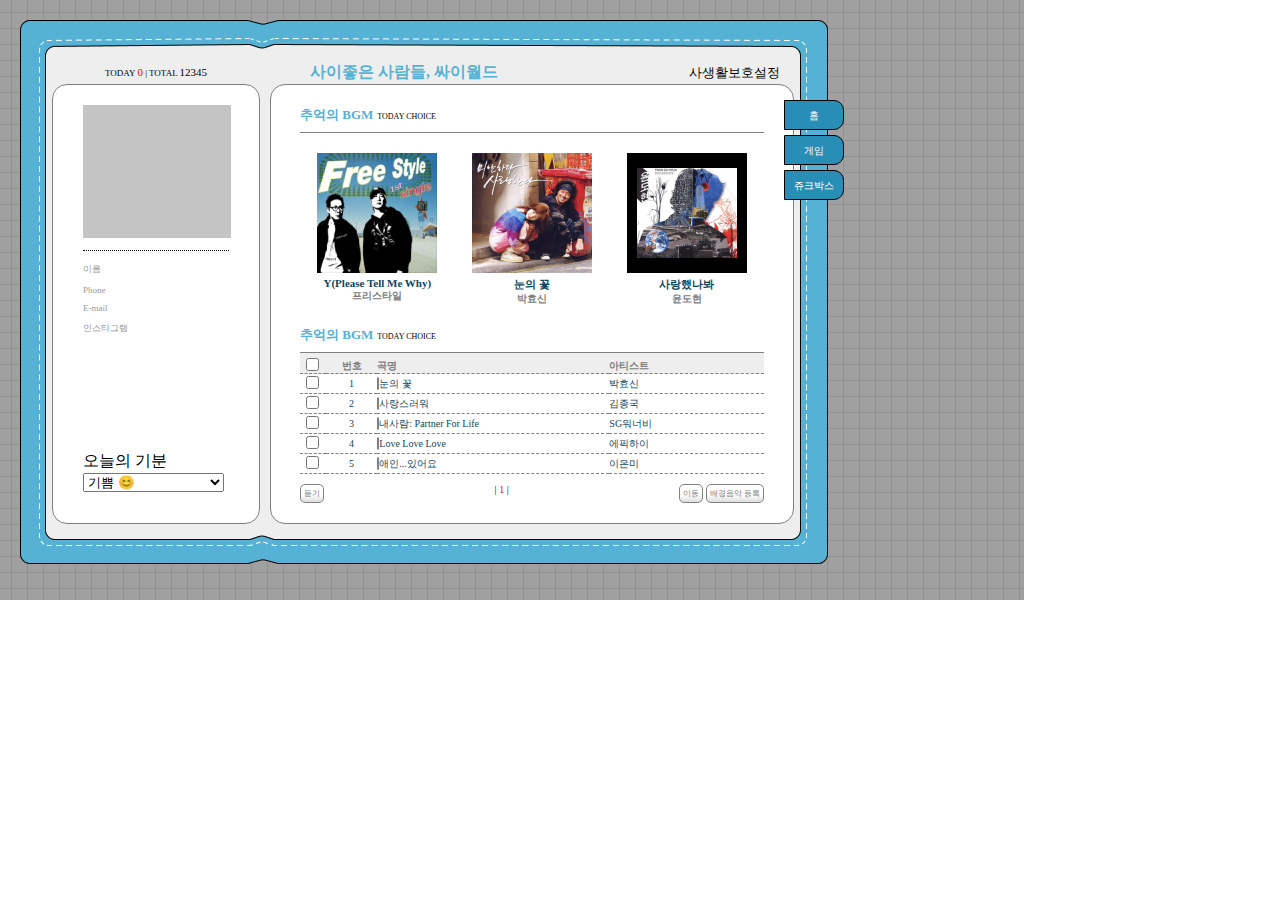
<file: cyworld/index.html>
<!DOCTYPE html>
<html lang="ko">
<head>
    <title>싸이월드 미니홈피</title>
    <link href="styles/index.css" rel="stylesheet">
    <link href="https://pro.fontawesome.com/releases/v5.10.0/css/all.css" rel="stylesheet"
        integrity="sha384-AYmEC3Yw5cVb3ZcuHtOA93w35dYTsvhLPVnYs9eStHfGJvOvKxVfELGroGkvsg+p"
        crossorigin="anonymous" />
    <script>
        function menuHome(){
            document.getElementById("main").setAttribute("src","home.html")
            document.getElementById("menuHome").style = "color : black; background-color: white;"
            document.getElementById("menuGame").style = "color : white; background-color: #298EB5;"
            document.getElementById("menuJukebox").style = "color : white; background-color: #298EB5;"

        }
        function menuGame(){
            document.getElementById("main").setAttribute("src","game.html")
            document.getElementById("menuHome").style = "color : white; background-color: #298EB5;"
            document.getElementById("menuGame").style = "color : black; background-color: white;"
            document.getElementById("menuJukebox").style = "color : white; background-color: #298EB5;"

        }
        function menuJukebox(){
            document.getElementById("main").setAttribute("src","jukebox.html")
            document.getElementById("menuHome").style = "color : white; background-color: #298EB5;"
            document.getElementById("menuGame").style = "color : white; background-color: #298EB5;"
            document.getElementById("menuJukebox").style = "color : black; background-color: white;"

        }
    </script>
</head>
<body>
    <div class="background">
        <div class="outerbox">
            <div class="wrapper">
                <div class="wrapper__left">
                    <!--언더바 2개는 ~의 라는 뜻임-->
                    <div class="wrapper__left__header">
                        <div class="today">
                            TODAY <span class="zero">0</span> | TOTAL
                            <span class="count">12345</span>
                        </div>
                    </div>
                    <div class="wrapper__left__body">
                        <div class="wrapper__body__header">
                            <div class="left__body__header__Grey"></div>
                            <div class="line"></div>
                            <div class="wrapper__profile">
                                <div class="profile">
                                    <i class="fas fa-smile"></i> 이름
                                </div>
                                <div class="profile"><i class="fas fa-phone-alt"></i> Phone </div>
                                <div class="profile">
                                    <i class="fas fa-envelope"></i> E-mail
                                </div>
                                <div class="profile">
                                    <i class="fas fa-star"></i> 인스타그램
                                </div>
                            </div>   
                        </div>
                        <div class="footer">
                            <div class="wrapper__feel">
                                <div class="feel__text">오늘의 기분</div>
                                <select class="feel__select">
                                    <option>기쁨 😊</option>
                                    <option>슬픔 😭</option>
                                    <option>분노 😡</option>
                                    <option>행복 😊</option>
                                </select>
                            </div>
                        </div>
                    </div>
                </div>
                <div class="wrapper__right">
                    <div class="wrapper__right__header">
                        <div class="wrapper__right__title">사이좋은 사람들, 싸이월드</div>
                        <div class="wrapper__right__setting">
                            사생활보호설정<i class="fas fa-caret-right arrow"></i>
                        </div>
                    </div>    
                    <div class="wrapper__right__body">
                        <!-- <iframe src="home.html"></iframe> -->
                        <iframe id="main" src="jukebox.html"></iframe>
                    </div>
                </div>
                <div class="navigation">
                    <div id="menuHome" class="navigation__item" onclick="menuHome()">홈</div>
                    <div id="menuGame" class="navigation__item" onclick="menuGame()">게임</div>
                    <div id="menuJukebox" class="navigation__item" onclick="menuJukebox()">쥬크박스</div>
                </div>
            </div>
        </div>
    </div>
</body>
</html>
</file>
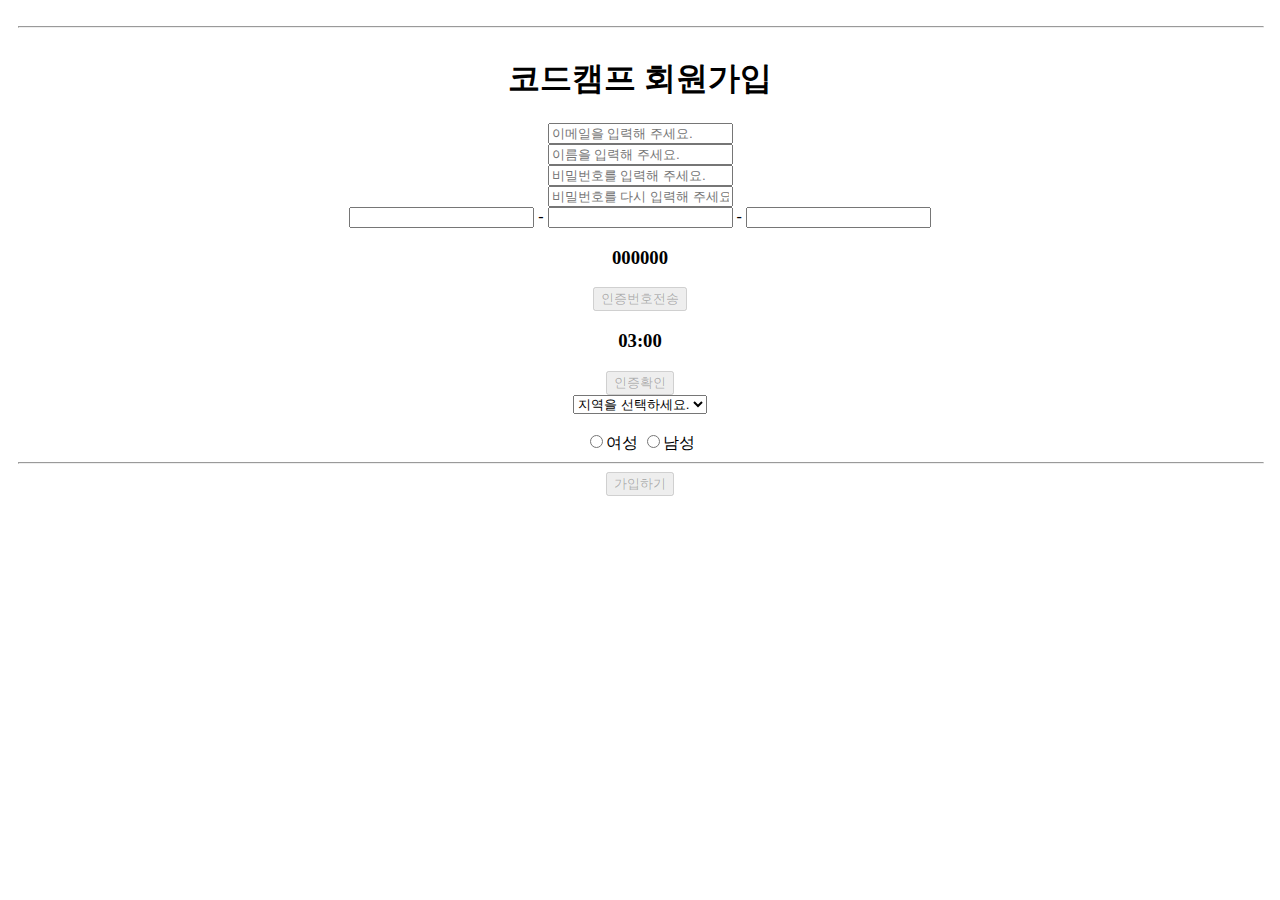
<file: class/final.html>
<!DOCTYPE html>
<html lang="ko">
<head>
    <title>코드캠프 회원가입</title>
    <link href="final.css" rel="stylesheet">
    <script src="final.js">

    </script>
</head>
<hr>
    <h1>코드캠프 회원가입</h1>
    <input id ="email" type="text" placeholder="이메일을 입력해 주세요.">
    <input id = "name" type="text" placeholder="이름을 입력해 주세요.">
    <input id = "pw1" type="password" placeholder="비밀번호를 입력해 주세요.">
    <input id = "pw2" type="password" placeholder="비밀번호를 다시 입력해 주세요.">
    <div class="row">
        <input id="phone1" type="number" size="3" maxlength="3" oninput="changePhone1(),checkValidation()"> -
        <input id="phone2" type="number" size="4" maxlength="4" oninput="changePhone2(),checkValidation()"> -
        <input id="phone3" type="number" size="4" maxlength="4" oninput="changePhone3(),checkValidation()"> 
    </div>
    <h3 id="번호">000000</h3>
    <button id="mybutton" onclick="getToken(),runbutton()" disabled="true">인증번호전송</button>
    <h3 id="타이머">03:00</h3>
    <button id="mySubButton" disabled="true" onclick="ok()">인증확인</button>
    <select>
        <option selected disabled>지역을 선택하세요.</option>
        <option>서울</option>
        <option>경기</option>
        <option>인천</option>
    </select>
    <br>
    <div class="row">
        <input type="radio" name="gender">여성
        <input type="radio" name="gender">남성
    </div>
    <hr>
    <button id="join" disabled="true">가입하기</button>
</body>
</html>
</file>
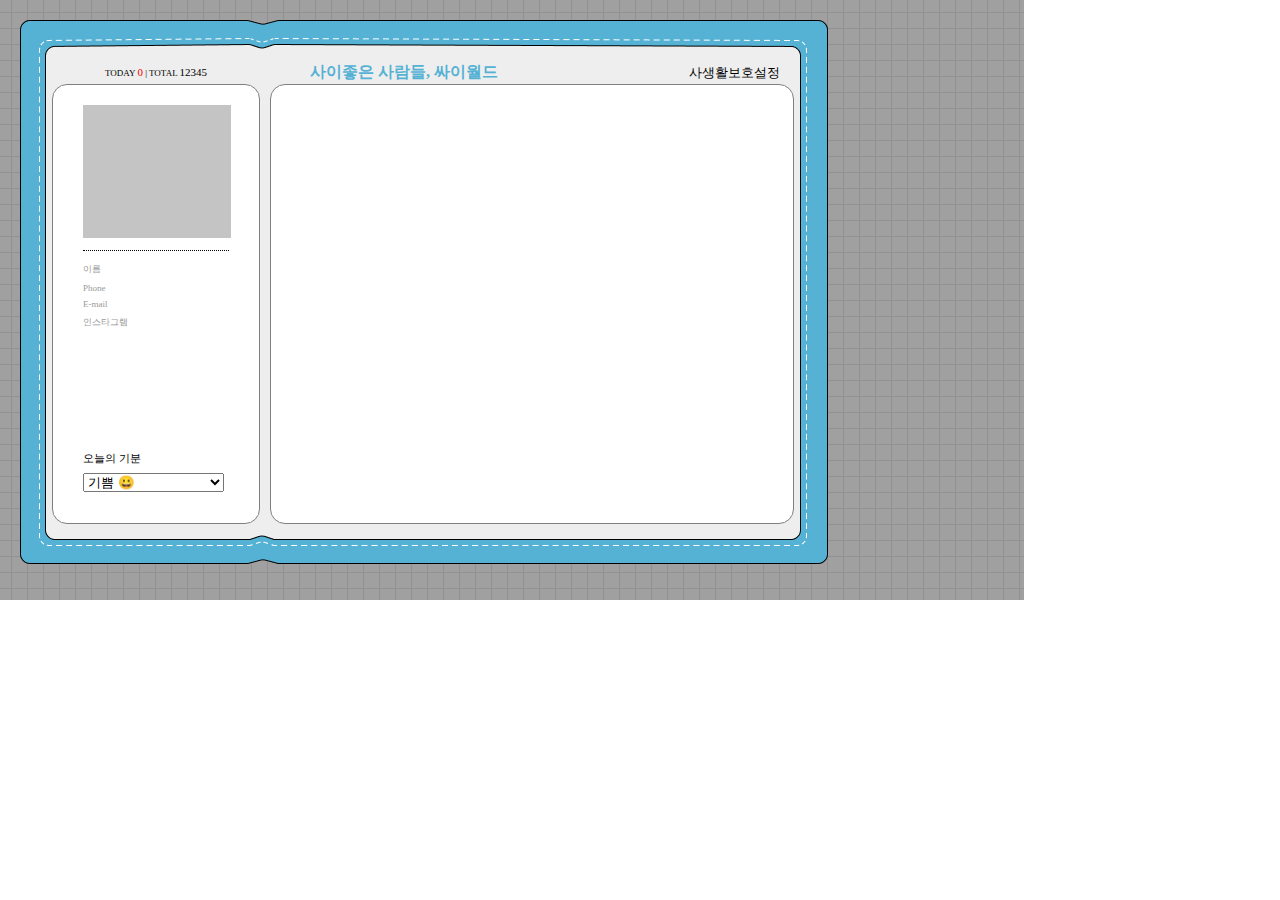
<file: cyworld-mento/index_mento.html>
<!DOCTYPE html>
<html lang="ko">
  <head>
    <title>싸이월드</title>
    <link href="styles/index_mento.css" rel="stylesheet" />
    <link
      rel="stylesheet"
      href="https://pro.fontawesome.com/releases/v5.10.0/css/all.css"
      integrity="sha384-AYmEC3Yw5cVb3ZcuHtOA93w35dYTsvhLPVnYs9eStHfGJvOvKxVfELGroGkvsg+p"
      crossorigin="anonymous"
    />
  </head>
  <body>
    <div class="background">
      <div class="outerbox">
        <div class="wrapper">
          <div class="wrapper__left">
            <div class="wrapper__left__header">
              <div class="today">
                TODAY <span class="zero">0</span> | TOTAL
                <span class="count">12345</span>
              </div>
            </div>
            <div class="wrapper__left__body">
              <div class="left__body__header">
                <div class="left__body__header__Grey"></div>
                <div class="line"></div>
                <div class="wrapper__profile">
                  <div class="profile">
                    <i class="fas fa-file-signature"></i> 이름
                  </div>
                  <div class="profile"><i class="fas fa-phone"></i> Phone</div>
                  <div class="profile">
                    <i class="fas fa-envelope-square"></i> E-mail
                  </div>
                  <div class="profile">
                    <i class="fas fa-images"></i> 인스타그램
                  </div>

                  <i class="fab fa-apple aaa"></i>
                </div>
              </div>
              <div class="footer">
                <div class="wrapper__feel">
                  <div class="feel__text">오늘의 기분</div>
                  <select class="feel__select">
                    <option>기쁨 😀</option>
                    <option>슬픔 😭</option>
                    <option>분노 😡</option>
                    <option>행복 😊</option>
                    <option>꽃 🌸</option>
                  </select>
                </div>
              </div>
            </div>
          </div>
          <div class="wrapper__right">
            <div class="wrapper__right__header">
              <div class="wrapper__right__title">사이좋은 사람들, 싸이월드</div>
              <div class="wrapper__right__setting">
                사생활보호설정<i class="fas fa-caret-right arrow"></i>
              </div>
            </div>
            <div class="wrapper__right__body"></div>
          </div>
        </div>
      </div>
    </div>
  </body>
</html>
</file>
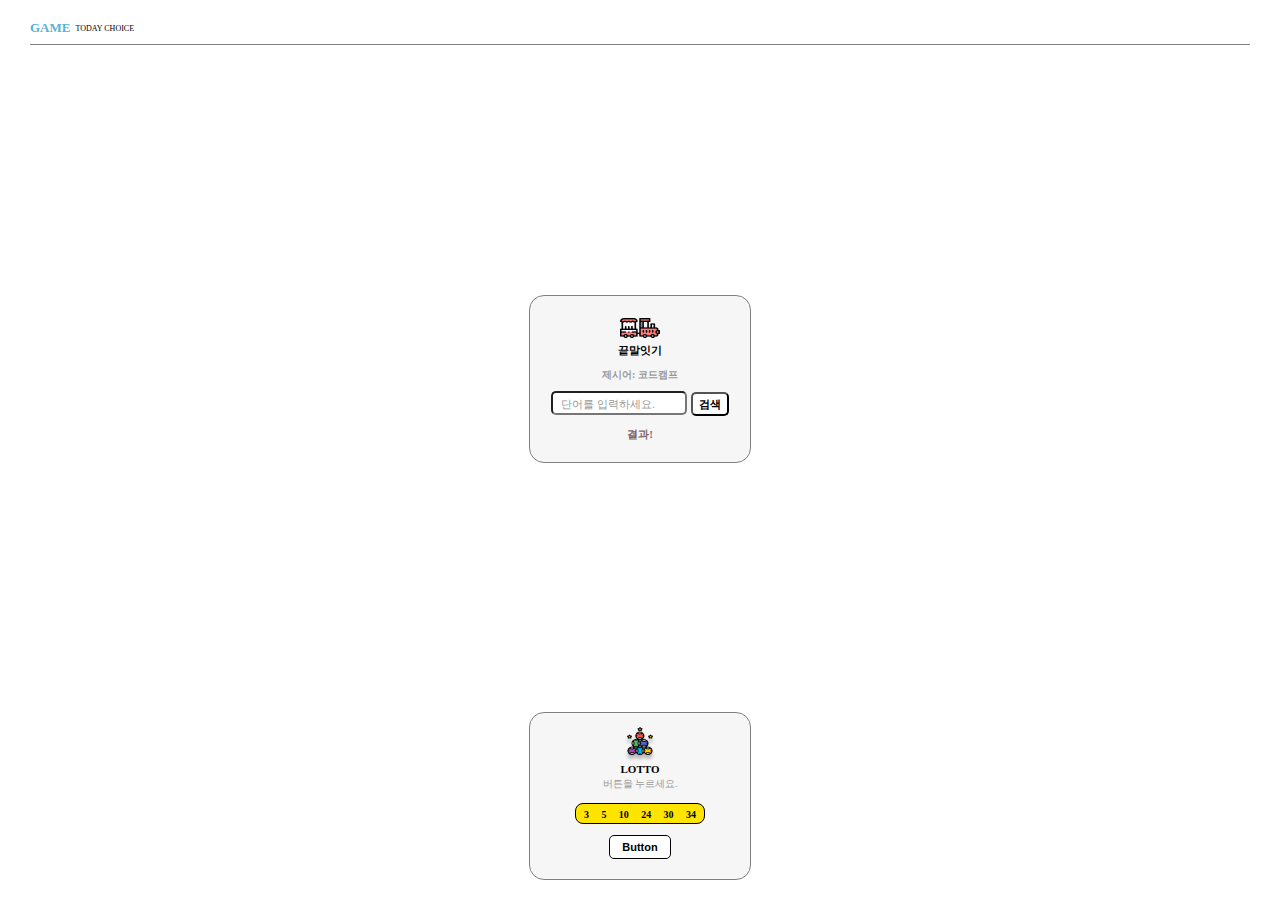
<file: cyworld/game.html>
<!DOCTYPE html>
<html lang="ko">
<head>
    <title>게임</title>
    <link href="./styles/game.css" rel="stylesheet">
    <link rel="stylesheet" href="https://pro.fontawesome.com/releases/v5.10.0/css/all.css"
        integrity="sha384-AYmEC3Yw5cVb3ZcuHtOA93w35dYTsvhLPVnYs9eStHfGJvOvKxVfELGroGkvsg+p" crossorigin="anonymous" />
    <script>
        function startWord(){
            const word = document.getElementById("word").innerText //코드캠프 가져오기

            const myword = document.getElementById("myword").value //myword에 입력된 값을 가져오기 위하여 value로
            const firstword = myword[0] //첫번째 단어 변수에 넣어두기
            const lastword = word[word.length-1]
            if(firstword === lastword){
                document.getElementById("result").innerText = "정답입니다."
                document.getElementById("word").innerText = myword
                document.getElementById("myword").value=""
            }
            else{
                document.getElementById("result").innerText = "땡입니다."//땡이라고 입력
                document.getElementById("myword").value=null
            }
        }
    </script>
</head>
<body>
    <div class="wrapper">
        <div class="wrapper__header">
            <div class="wrapper__title">
                <div class="title">GAME</div>
                <div class="subtitle">TODAY CHOICE</div>
            </div>
            <div class="divideLine"></div>
        </div>   
        <div class="wrapper__word">
            <div class="wrapper__word__header">
                <img src="./images/word.png">
                <div class="word__title">끝말잇기</div>
                <div class="word__subtitle">
                    제시어: <span id="word">코드캠프</span>
                </div>
            </div>
            <div class="wrapper__word__body">
                <input id="myword" type="text" class="textbox" placeholder="단어를 입력하세요.">
                <button class="search" onclick="startWord()">검색</button>
            </div>
            <div id="result" class="wrapper__word__footer">
                결과!
            </div>
        </div>
        <div class="wrapper__lotto">
            <img class="lotto__img" src="images/lotto.png">
            <div class="lotto__title">LOTTO</div>
            <div class="lotto__buttonTitle">버튼을 누르세요.</div>
            <div class="wrapper__lotto__number">
                <span>3</span>
                <span>5</span>
                <span>10</span>
                <span>24</span>
                <span>30</span>
                <span>34</span>
        </div>
        <button class="wrapper__lotto__btn">Button</button>
    </div>
</body>
</html>
</file>
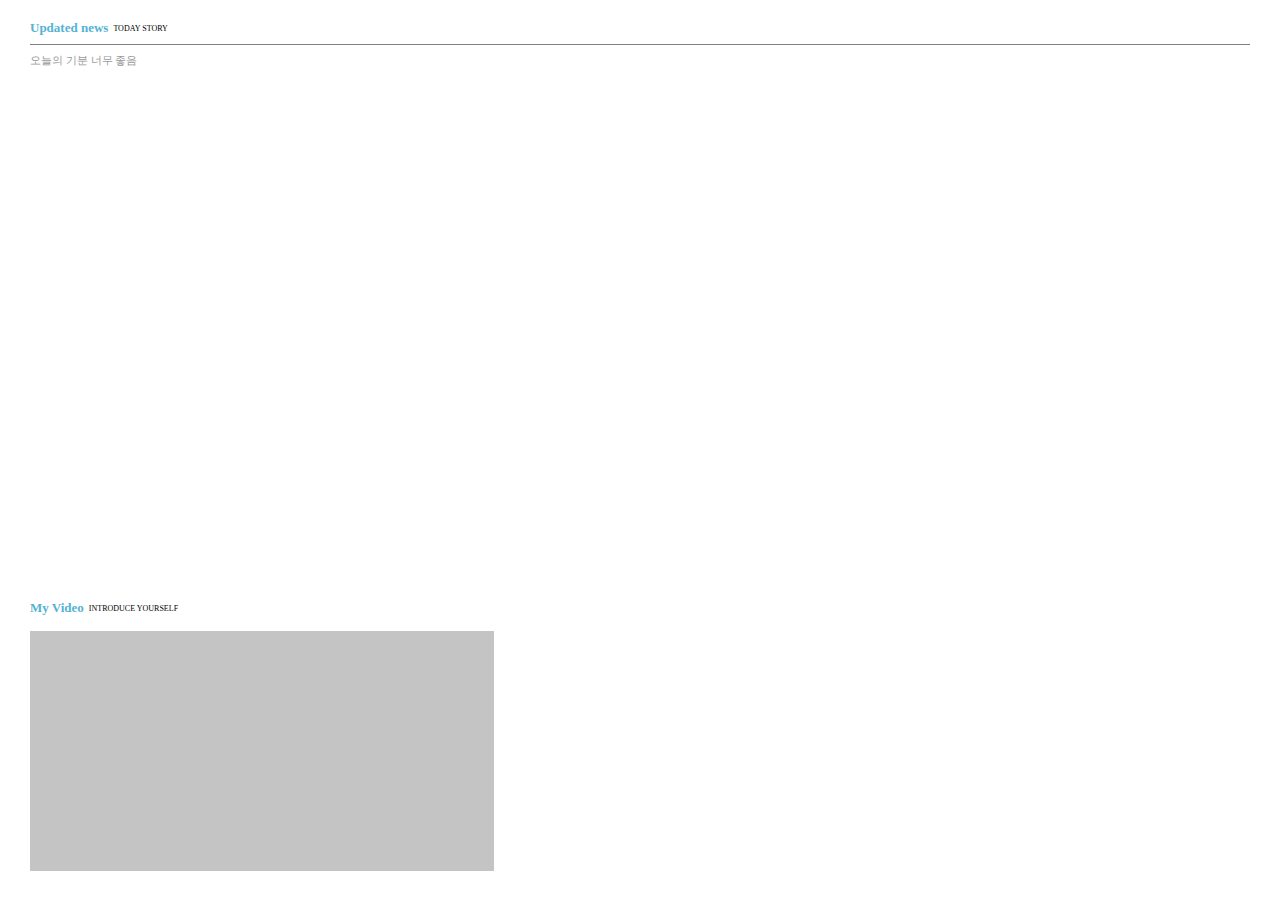
<file: cyworld/home.html>
<!DOCTYPE html>
<html lang="ko">
<head>
  <link href="styles/home.css" rel="stylesheet" />
  <title>Home</title>
</head>
<body>
  <div class="wrapper">
    <div class="wrapper__header">
      <div class="wrapper__title">
        <div class="title">Updated news</div>
        <div class="subtitle">TODAY STORY</div>
      </div>
        <div class="divideLine"></div>
        <div class="content">오늘의 기분 너무 좋음</div>
    </div>
    <div class="wrapper__body">
      <div class="wrapper__title">
        <div class="title">My Video</div>
        <div class="subtitle">INTRODUCE YOURSELF</div>
      </div>
      <div class="video">
      </div>
    </div>
  </div>
</body>
</html>
</file>
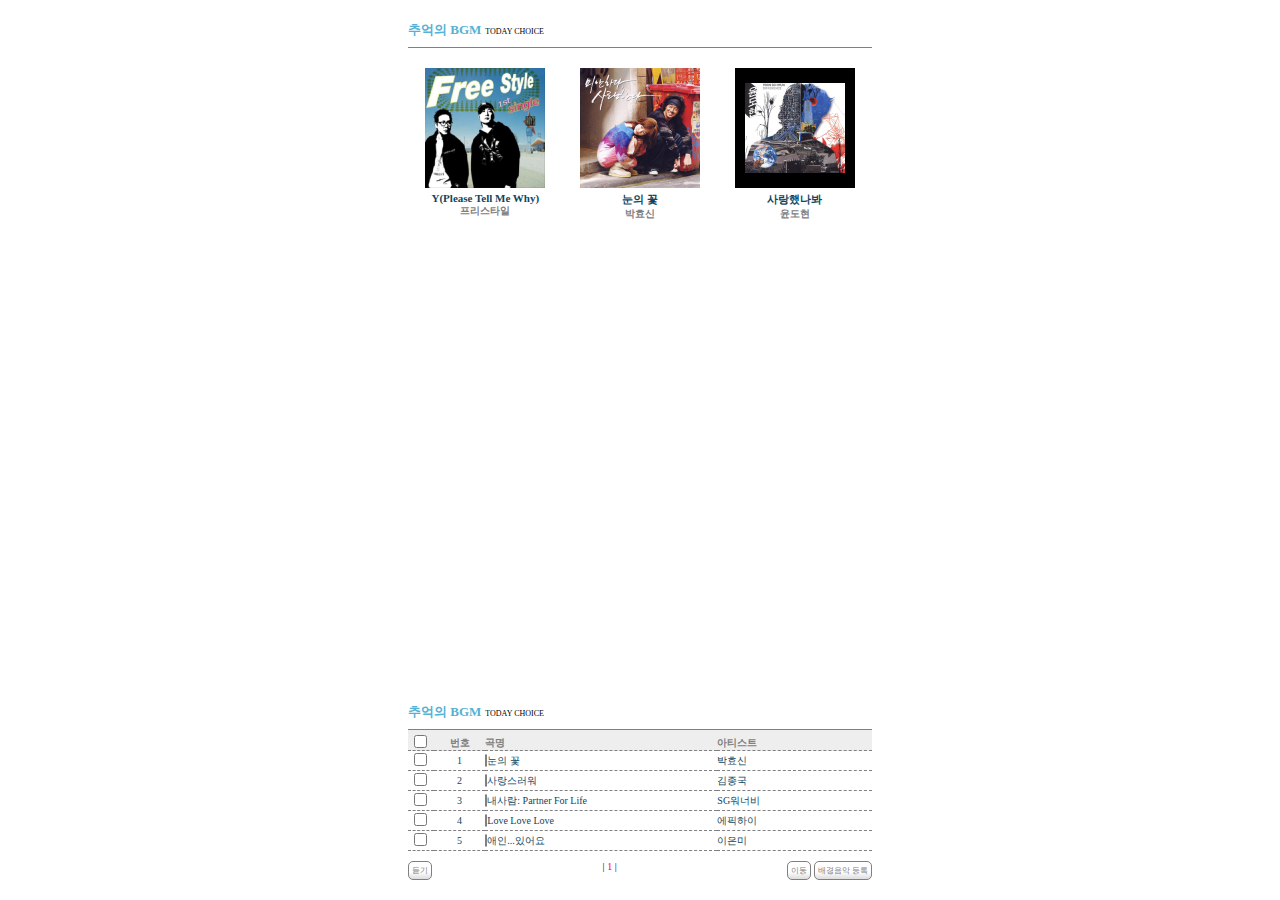
<file: cyworld/jukebox.html>
<!DOCTYPE html>
<html lang="ko">
<head>
    <title>쥬크박스</title>
    <link href="styles/jukebox.css" rel="stylesheet" />
    <link rel="stylesheet" href="https://pro.fontawesome.com/releases/v5.10.0/css/all.css" integrity="sha384-AYmEC3Yw5cVb3ZcuHtOA93w35dYTsvhLPVnYs9eStHfGJvOvKxVfELGroGkvsg+p" crossorigin="anonymous"/>
</head>
<body>
    <div class="wrapper">
        <div class="wrapper__header">
            <div>
                <span class="sub-title">추억의 BGM</span>
                <span class="sub-description">TODAY CHOICE</span>
            </div>
            <div class="divider"></div>
            <div class="album-wrapper">
                <div class="album-wrapper__item">
                    <img class="album-image" src="images/jukebox-01.png">
                    <div class="album-song">Y(Please Tell Me Why)</div>
                    <div class="album-singer">프리스타일</div>
                </div>
                <div class="album-wrapper__item">
                    <img class="album-image" src="images/jukebox-02.png">
                    <div class="album-song">눈의 꽃</div>
                    <div class="album-singer">박효신</div>
                </div>
                <div class="album-wrapper__item">
                    <img class="album-image" src="images/jukebox-03.png">
                    <div class="album-song">사랑했나봐</div>
                    <div class="album-singer">윤도현</div>
                </div>
            </div>
        </div>
        <div class="wrapper__body">
            <div>
                <span class="sub-title">추억의 BGM</span>
                <span class="sub-description">TODAY CHOICE</span>
            </div>
            <table class="album-table">
                <tr>
                    <th class="album-table-checkbox"><input type="checkbox" /></th>
                    <th class="album-table-number">번호</th>
                    <th class="album-table-song">곡명</th>
                    <th class="album-table-singer">아티스트</th>
                </tr>
                <tr>
                    <td class="album-table-checkbox"><input type="checkbox" /></td>
                    <td class="album-table-number">1</td>
                    <td class="album-table-song"><i class="fas fa-caret-right arrow"></i> 눈의 꽃</td>
                    <td class="album-table-singer">박효신</td>
                </tr>
                <tr>
                    <td class="album-table-checkbox"><input type="checkbox" /></td>
                    <td class="album-table-number">2</td>
                    <td class="album-table-song"><i class="fas fa-caret-right arrow"></i> 사랑스러워</td>
                    <td class="album-table-singer">김종국</td>
                </tr>
                <tr>
                    <td class="album-table-checkbox"><input type="checkbox" /></td>
                    <td class="album-table-number">3</td>
                    <td class="album-table-song"><i class="fas fa-caret-right arrow"></i> 내사람: Partner For Life</td>
                    <td class="album-table-singer">SG워너비</td>
                </tr>
                <tr>
                    <td class="album-table-checkbox"><input type="checkbox" /></td>
                    <td class="album-table-number">4</td>
                    <td class="album-table-song"><i class="fas fa-caret-right arrow"></i> Love Love Love</td>
                    <td class="album-table-singer">에픽하이</td>
                </tr>
                <tr>
                    <td class="album-table-checkbox"><input type="checkbox" /></td>
                    <td class="album-table-number">5</td>
                    <td class="album-table-song"><i class="fas fa-caret-right arrow"></i> 애인...있어요</td>
                    <td class="album-table-singer">이은미</td>
                </tr>
            </table>
            <div class="album-table-footer">
                <div class="album-table-footer__left">
                    <button>듣기</button>
                </div>
                <div class="album-table-footer__center">
                    | <span>1</span> |
                </div>
                <div class="album-table-footer__right">
                    <button>이동</button>
                    <button>배경음악 등록</button>
                </div>
            </div>
        </div>
    </div>
</body>
</html>
</file>
<file: cyworld/styles/index.css>
*{
    margin: 0px;
    box-sizing: border-box;
}
.background {
    width: 1024px;
    height: 600px;
    background-image: url('../images/background.png');
    padding-left: 20px;
    padding-top: 20px;
}
.outerbox {
    width: 808px;
    height: 544px;
    background-image: url('../images/outerbox.png');
}
.wrapper {
    display: flex;
    flex-direction: row;
    padding-left: 32px;
    padding-top: 32px;
    
}
.wrapper__left {
    width: 208px;
    height: 472px;
    display: flex;
    flex-direction: column;
    justify-content: space-between;
    align-items: center;
}
.wrapper__left__header{
    display: flex;
    justify-content: center;
    align-items: center;
    width: 100%;
    height: 30px;
}
.wrapper__right {
    width: 524px;
    height: 472px;
    display: flex;
    flex-direction: column;
    justify-content: space-between;
    padding-left: 10px;
}
.today{
    padding-top: 10px;
    font-size: 9px;
}
.zero{
    color: red;
    font-size: 11px;
}
.count{
    font-size: 11px;
}
.wrapper__left__body{
    width: 208px;
    height: 440px;
    display: flex;
    flex-direction: column;
    justify-content: space-between;
    border: 1px solid gray;
    border-radius: 15px;
    padding-top: 20px;
    padding-bottom: 31px;
    padding-left: 30px;
    padding-right: 30px;
    background-color: white;
}
.icon {
	color: red;
	font-size: 30px;
}

.left__body__header{
    width: 100%;
    height: 70%;
}
.left__body__header__Grey{
    width: 148px;
    height: 133px;
    background-color: #c4c4c4;
}
.line{
    border-top: 1px dotted black;
    margin-top: 12px;
    margin-bottom: 12px;
}
.wrapper__profile{
    display: flex;
    flex-direction: column;
    justify-content: space-between;
    height: 72px;
}
.profile{
    color: #999999;
    font-size: 9px;
}
.wrapper__left__body.footer{
    width: 100%;
    height: 30%;
    display: flex;
    align-items: flex-end;
}
.wrapper__right__header{
    padding-top: 10px;
    width: 510px;
    display: flex;
    justify-content: space-between;
    align-items: center;
}
.wrapper__right__title{
    padding-left: 40px;
    color: #55b2d4;
    font-weight: 700;
    font-size: 16px;
}
.wrapper__right__setting{
    font-size: 13px;
    font-weight: 500;
}


.wrapper__right__body {
    width: 524px;
    height: 440px;
    background-color: white;
    border: 1px solid gray;
    border-radius: 15px;
}
.wrapper__feel{
    width: 141px;
    height: 41px;
    display: flex;
    justify-content: space-between;
    flex-direction: column;
}
.feel__select{
    width: 141px;
}
.arrow{
    color: red;
}

iframe {
    width: 100%;
    height: 100%;
    border: none;
}
.wrapper__right__title {
	padding-left: 40px;
	color: #55b2d4;
	font-weight: 700;
	font-size: 16px;
}

.wrapper__right__setting {
	font-size: 13px;
	font-weight: 500;
}
.navigation{
    width: 62px;
    height: 100px;
    display: flex;
    flex-direction: column;
    justify-content: space-between;
    position: absolute;
    left: 784px;
    top: 100px;
}

.navigation__item{
    width: 60px;
    height: 30px;
    color: white;
    background-color: #298EB5;
    border: 1px solid black;
    border-radius: 0px 10px 10px 0px;
    font-size: 10px;
    text-align: center;
    line-height: 30px;
    cursor: pointer;
}
</file>
<file: class/final.css>
body{
    display: flex;
    flex-direction: column;
    justify-content: space-evenly;
    align-items: center;
    padding: 10px;
}
hr{
    width: 100%;
}
</file>
<file: cyworld-mento/styles/index_mento.css>
* {
	margin: 0px;
	box-sizing: border-box;
}

.background {
	background-image: url('../images_mento/background1.png');
	width: 1024px;
	height: 600px;
	padding-left: 20px;
	padding-top: 20px;
}

.outerbox {
	background-image: url('../images_mento/outerbox1.png');
	width: 808px;
	height: 544px;
}

.wrapper {
	display: flex;
	flex-direction: row;
	padding-left: 32px;
	padding-top: 32px;
}

.wrapper__left {
	width: 208px;
	height: 472px;
	display: flex;
	flex-direction: column;
	justify-content: space-between;
	align-items: center;
}

.wrapper__left__header {
	display: flex;
	justify-content: center;
	align-items: center;
	width: 100%;
	height: 30px;
}

.today {
	padding-top: 10px;
	font-size: 9px;
}

.zero {
	color: red;
	font-size: 11px;
}

.count {
	font-size: 11px;
}

.wrapper__left__body {
	width: 208px;
	height: 440px;
	display: flex;
	flex-direction: column;
	justify-content: space-between;
	border: 1px solid gray;
	border-radius: 15px;
	padding-top: 20px;
	padding-bottom: 31px;
	padding-left: 30px;
	padding-right: 30px;
	background-color: white;
}

.left__body__header {
	width: 100%;
	height: 70%;
}

.left__body__header__Grey {
	width: 148px;
	height: 133px;
	background-color: #c4c4c4;
}

.line {
	border-top: 1px dotted black;
	margin-top: 12px;
	margin-bottom: 12px;
}

.wrapper__profile {
	display: flex;
	flex-direction: column;
	justify-content: space-between;
	height: 72px;
}

.profile {
	color: #999999;
	font-size: 9px;
}
.wrapper__left__body .footer {
	width: 100%;
	height: 30%;
	display: flex;
	align-items: flex-end;
}

.wrapper__right {
	width: 524px;
	height: 472px;
	display: flex;
	flex-direction: column;
	justify-content: space-between;
	padding-left: 10px;
}

.wrapper__right__header {
	padding-top: 10px;
	width: 510px;
	display: flex;
	justify-content: space-between;
	align-items: center;
}

.wrapper__right__title {
	padding-left: 40px;
	color: #55b2d4;
	font-weight: 700;
	font-size: 16px;
}

.wrapper__right__setting {
	font-size: 13px;
	font-weight: 500;
}

.wrapper__right__body {
	width: 524px;
	height: 440px;
	background-color: white;
	border: 1px solid gray;
	border-radius: 15px;
}

.wrapper__feel {
	width: 141px;
	height: 41px;
	display: flex;
	justify-content: space-between;
	flex-direction: column;
}

.feel__text {
	font-size: 11px;
}

.feel__select {
	width: 141px;
}

.arrow {
	color: red;
}
.aaa {
    color: rosybrown;
    font-size: 50px;
}
</file>
<file: cyworld/styles/game.css>
*{
    margin: 0px;
    box-sizing: border-box;
}
html,body{
    width: 100%;
    height: 100%;
}
.wrapper{
    width: 100%;
	height: 100%;
	padding: 20px 30px 20px 30px;
	display: flex;
	flex-direction: column;
	justify-content: space-between;
    align-items: center;
}
.wrapper__header {
	width: 100%;
	height: 25px;
	display: flex;
	flex-direction: column;
	justify-content: space-between;
}
.wrapper__title {
	display: flex;
	align-items: center;
}
.title {
	color: #55b2d4;
	font-size: 13px;
	font-weight: 700;
}
.subtitle {
	padding-left: 5px;
	font-size: 8px;
}
.divideLine {
	width: 100%;
	border-top: 1px solid grey;
}
.wrapper__word{
    width: 222px;
    height: 168px;
    background-color: #f6f6f6;
    border: 1px solid gray;
    border-radius: 15px;
    display: flex;
	padding: 22px 20px 20px 20px;
	flex-direction: column;
	justify-content: space-between;
    align-items: center;
}
.wrapper__word__header{
    display: flex;
    flex-direction: column;
    align-items: center;
}
.wrapper__word__header .word__title{
    font-family: Malgun Gothic;
    font-style: normal;
    font-weight: bold;
    font-size: 11px;
    line-height: 15px;
    padding-top: 5px;
}
.wrapper__word__header .word__subtitle{
    font-family: Malgun Gothic;
    font-style: normal;
    font-weight: bold;
    font-size: 10px;
    line-height: 13px;
    text-align: center;
    padding-top: 10px;
    color: #999999;
}
.wrapper__word__body .textbox{
    width: 136px;
    height: 24px;
    border-radius: 5px;
    padding: 4px 8px;
}
.textbox {
	width: 130px;
	height: 24px;
	border-radius: 5px;
	padding: 4px 8px;
}

.textbox::placeholder {
	font-size: 11px;
	color: #999999;
}

.search {
	font-size: 11px;
	font-weight: 700;
	width: 38px;
	height: 24px;
	background-color: white;
	border-radius: 5px;
}

.word__result {
	font-size: 11px;
	font-weight: 700;
	color: #999999;
}
.wrapper__word__footer{
    font-size: 11px;
    font-weight: 700;
    color: #806767;
}
.wrapper__lotto{
    width: 222px;
	height: 168px;
	background-color: #f6f6f6;
	border: 1px solid gray;
	border-radius: 15px;
	padding: 22px 20px 20px 20px;
	display: flex;
	flex-direction: column;
	align-items: center;
}
.lotto__img {
	margin-top: -8px;
}
.lotto__title {
	font-size: 11px;
	font-weight: 700;
	padding-bottom: 2px;
}

.lotto__buttonTitle {
	font-size: 10px;
	color: #999999;
	padding-bottom: 12px;
}

.wrapper__word__header {
	width: 100%;
	display: flex;
	flex-direction: column;
	align-items: center;
}

.wrapper__lotto__number {
	width: 130px;
	height: 21px;
	background-color: #ffe400;
	border-radius: 8px;
	border: 1px solid black;
	font-size: 10px;
	font-weight: 700;
	display: flex;
	justify-content: space-between;
	padding: 5px 8px;
	margin-bottom: 11px;
}

.wrapper__lotto__btn {
	border: 1px solid black;
	border-radius: 5px;
	font-weight: 700;
	font-size: 11px;
	width: 62px;
	height: 24px;
	background-color: white;
}
</file>
<file: cyworld/styles/home.css>
* {
	margin: 0px;
	box-sizing: border-box;
}

html,
body {
	width: 100%;
	height: 100%;
}

.wrapper {
	width: 100%;
	height: 100%;
	padding-left: 30px;
	padding-right: 30px;
	padding-bottom: 30px;
	padding-top: 20px;
	display: flex;
	flex-direction: column;
	justify-content: space-between;
}

.wrapper__header {
	width: 100%;
	height: 48px;
	display: flex;
	flex-direction: column;
	justify-content: space-between;
}

.wrapper__body {
	width: 100%;
	height: 270px;
}
.wrapper__title {
	display: flex;
	align-items: center;
}

.title {
	color: #55b2d4;
	font-size: 13px;
	font-weight: 700;
}

.subtitle {
	padding-left: 5px;
	font-size: 8px;
}

.divideLine {
	width: 100%;
	border-top: 1px solid grey;
}
.content {
	font-size: 11px;
	color: #999999;
}

.video {
	margin-top: 15px;
	width: 464px;
	height: 240px;
	background-color: #c4c4c4;
}
</file>
<file: cyworld/styles/jukebox.css>
* {
    box-sizing: border-box;
    margin: 0px;
    padding: 0px;
}

html, body {
    width: 100%;
    height: 100%;
}

.wrapper {
    width: 100%;
    height: 100%;
    padding: 20px 30px;
    display: flex;
    flex-direction: column;
    justify-content: space-between;
    align-items: center;
}

.wrapper__header {
    width: 464px;
}
.wrapper__header .divider {
    margin: 8px 0px;
    border-bottom: 1px solid gray;
}

.wrapper__body {
    width: 464px;
}
.wrapper__body .sub-title {
    margin-bottom: 8px;
}
.wrapper__body .video {
    width: 100%;
}

.sub-title {
    font-size: 13px;
    font-weight: bold;
    color: #55B2D4;
}

.sub-description {
    font-size: 8px;
}

.album-wrapper {
    display: flex;
    flex-direction: row;
    justify-content: space-around;
    padding-top: 12px;
}
.album-wrapper__item .album-image {
    width: 120px;
    height: 120px;
}
.album-wrapper__item .album-song {
    font-size: 11px;
    font-weight: bold;
    color: #0F465E;
    display: flex;
    flex-direction: row;
    justify-content: center;
}
.album-wrapper__item .album-singer {
    font-size: 10px;
    font-weight: bold;
    color: gray;
    display: flex;
    flex-direction: row;
    justify-content: center;
}

.album-table {
    border-spacing: 0px;
    width: 100%;
    padding-top: 8px;
}
.album-table th {
    height: 20px;
    font-size: 10px;
    font-weight: bold;
    color: gray;
    background-color: #EEEEEE;
    padding-top: 5px;
    border-top: 1px solid gray;
    border-bottom: 1px dashed gray;
}
.album-table td {
    height: 20px;
    font-size: 10px;
    color: #0F465E;
    border-bottom: 1px dashed gray;
}
.album-table-checkbox {
    width: 5%;
    text-align: center;
}
.album-table-number {
    width: 10%;
    text-align: center;
}
.album-table-song {
    width: 45%;
    text-align: left;
}
.album-table-singer {
    width: 30%;
    text-align: left;
}

.arrow {
    width: 10px;
    height: 10px;
    text-align: center;
    color: red;
    border: 1px solid gray;
    border-radius: 2px;
}

.album-table-footer {
    display: flex;
    flex-direction: row;
    justify-content: space-between;
    font-size: 10px;
    padding-top: 10px;
}
.album-table-footer button {
    font-size: 8px;
    color: gray;
    padding: 3px;
    background: linear-gradient(180deg, #FFFFFF 0%, #FFFFFF 57.43%, #DDDDDD 100%);
    border: 1px solid gray;
    border-radius: 5px;
}
.album-table-footer__center span {
    color: red;
}
</file>
